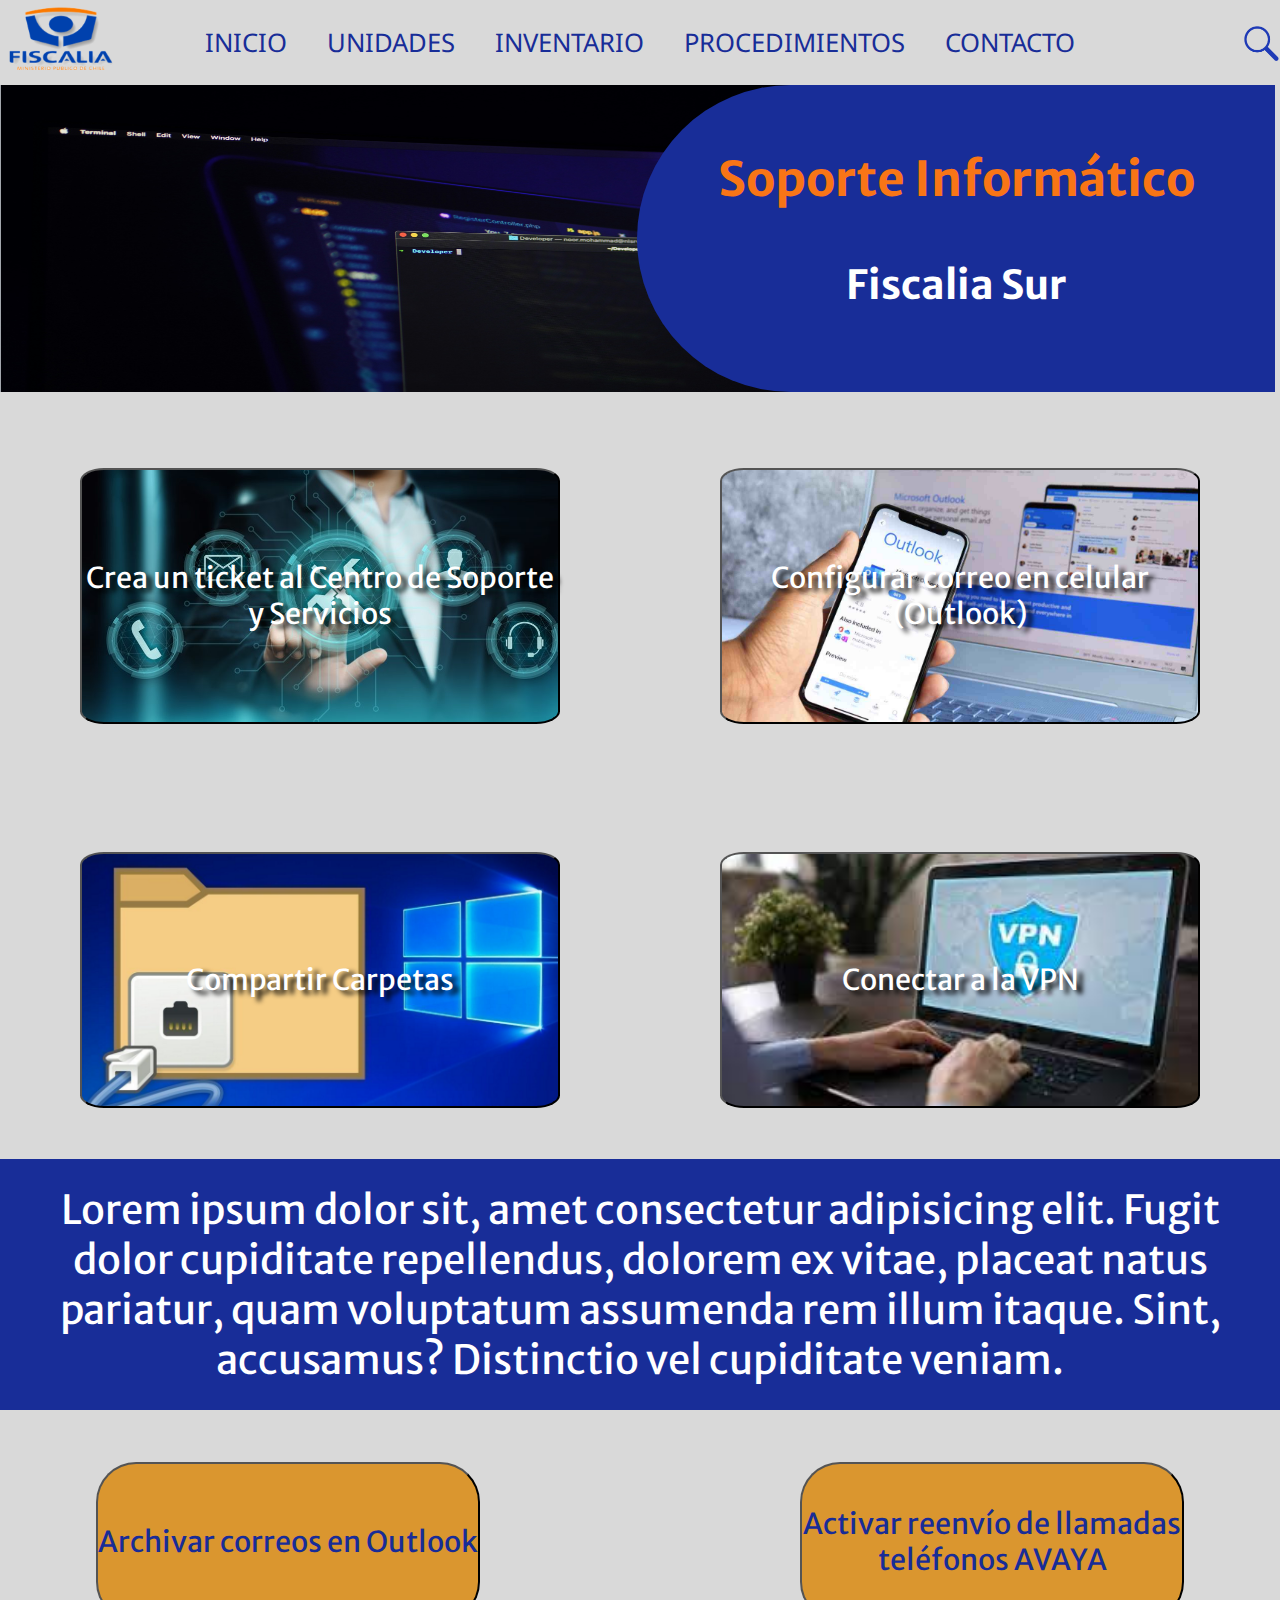
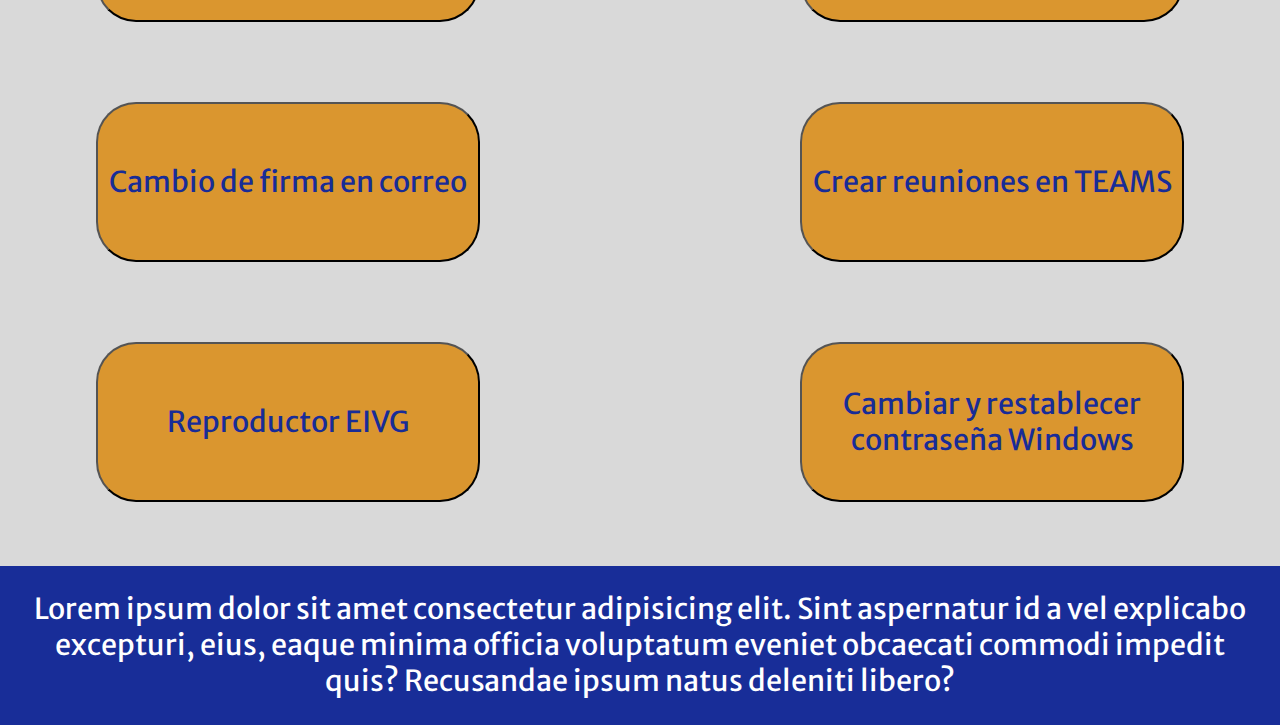
<file: index.html>
<!DOCTYPE html>
<html lang="en">
<head>
    <meta charset="UTF-8">
    <meta http-equiv="X-UA-Compatible" content="IE=edge">
    <meta name="viewport" content="width=device-width, initial-scale=1.0">
    <title>Fiscalia Regional Metropolitana Sur</title>
    <link rel="stylesheet" href="./css/style.css">
</head>
    <body>
        <header>
            <div class="logo">
                <a href=""><img src="./assets/img/logo.png" alt=""></a>
            </div>
            <nav>
                <ul>
                    <li><a href="index.html">inicio</a></li>
                    <li><a href="./pages/unidades.html">unidades</a></li>
                    <li><a href="./pages/inventario.html">inventario</a></li>
                    <li><a href="./pages/procedimientos.html">procedimientos</a></li>
                    <li><a href="./pages/contactos.html">contacto</a></li>
                </ul>
            </nav>
            <div class="lupa">
                <a href=""><img src="./assets/img/lupa.png" alt=""></a>
            </div>
        </header>
        <main>
            <section class="principal">
                <div class="foto_principal">
                    <a href=""><img src="./assets/img/foto_principal.png" alt=""></a>
                </div>
                <div class="titulo">
                    <h1>Soporte Informático</h1>
                    <h2>Fiscalia Sur</h2>
                </div>
            </section>
            <section class="servicios1">
                    <button class="ticket">Crea un ticket al Centro de Soporte y Servicios</button>
                    <button class="movil">Configurar correo en celular (Outlook)</button>
                    <button class="carpetas">Compartir Carpetas</button>
                    <button class="vpn">Conectar a la VPN</button>
            </section>
            <section class="seccion">
                <p>Lorem ipsum dolor sit, amet consectetur adipisicing elit. Fugit dolor cupiditate repellendus, dolorem ex vitae, placeat natus pariatur, quam voluptatum assumenda rem illum itaque. Sint, accusamus? Distinctio vel cupiditate veniam.</p>
            </section>
            <section class="servicios2">
                    <button class="archivar">Archivar correos en Outlook</button>
                    <button class="reenvio">Activar reenvío de llamadas teléfonos AVAYA</button>
                    <button class="firma">Cambio de firma en correo</button>
                    <button class="teams">Crear reuniones en TEAMS</button>
                    <button class="eivg">Reproductor EIVG</button>
                    <button class="clave">Cambiar y restablecer contraseña Windows</button>
            </section>
        </main>
        <footer>
            <p>Lorem ipsum dolor sit amet consectetur adipisicing elit. Sint aspernatur id a vel explicabo excepturi, eius, eaque minima officia voluptatum eveniet obcaecati commodi impedit quis? Recusandae ipsum natus deleniti libero?</p>
        </footer>
    </body>
</html>
</file>
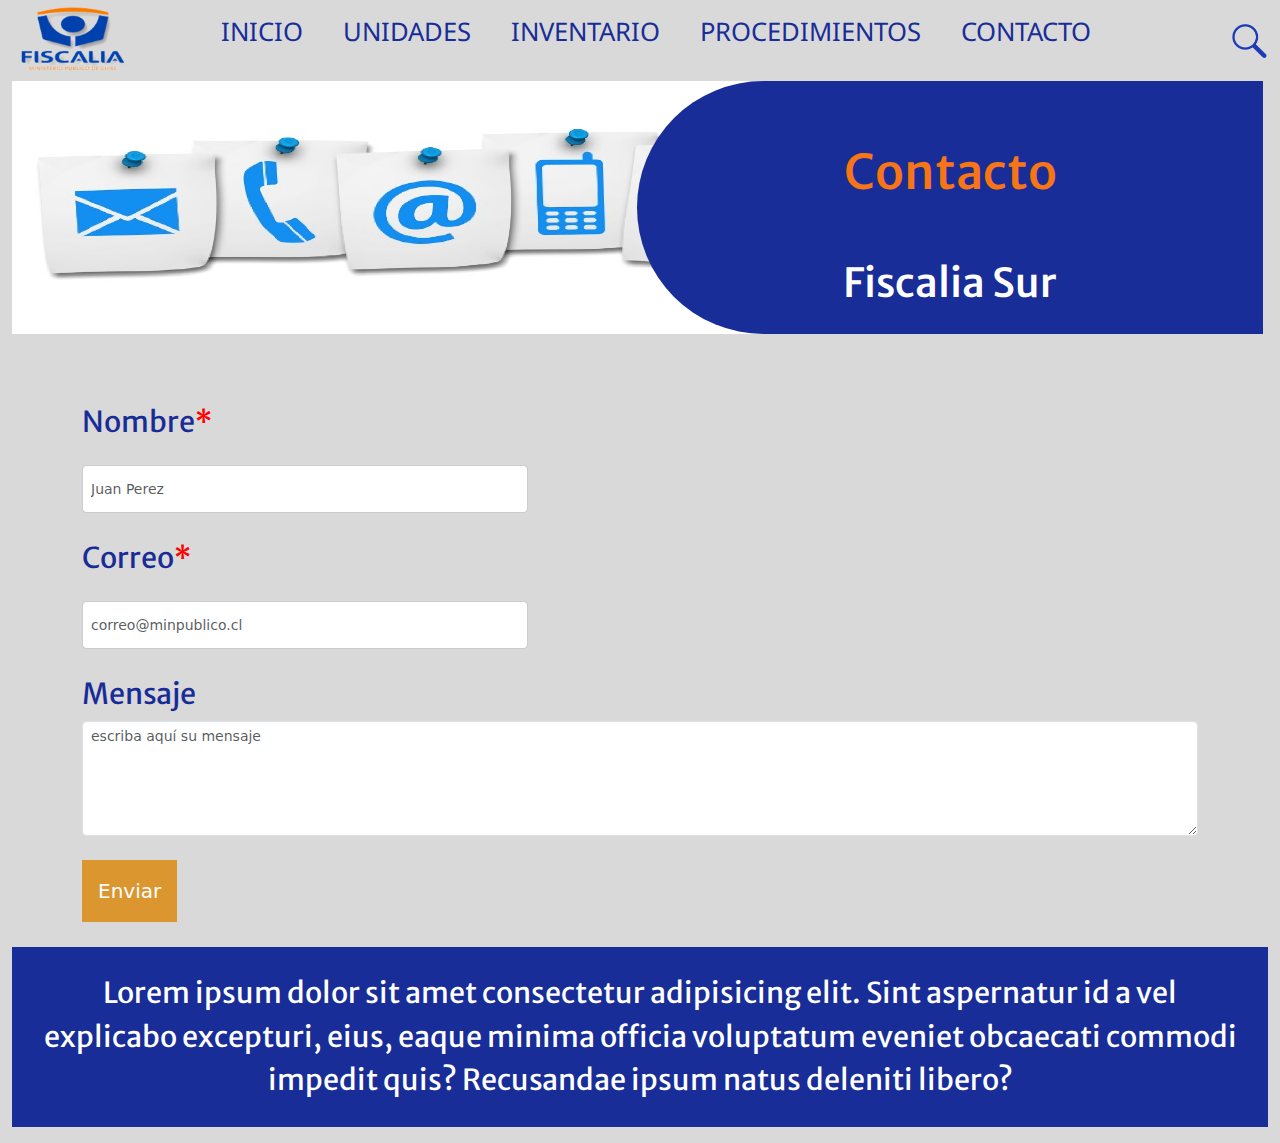
<file: pages/contactos.html>
<!DOCTYPE html>
<html lang="en">
<head>
    <meta charset="UTF-8">
    <meta http-equiv="X-UA-Compatible" content="IE=edge">
    <meta name="viewport" content="width=device-width, initial-scale=1.0">
    <title>Contacto</title>
    <link rel="stylesheet" href="../css/style.css">
    <link href="https://cdn.jsdelivr.net/npm/bootstrap@5.3.3/dist/css/bootstrap.min.css" rel="stylesheet" integrity="sha384-QWTKZyjpPEjISv5WaRU9OFeRpok6YctnYmDr5pNlyT2bRjXh0JMhjY6hW+ALEwIH" crossorigin="anonymous">
</head>
    <body class="container-fluid bg-transparent">
        <header>
            <div class="logo">
                <a href=""><img src="../assets/img/logo.png" alt=""></a>
            </div>
            <nav>
                <ul>
                    <li><a href="../index.html">inicio</a></li>
                    <li><a href="unidades.html">unidades</a></li>
                    <li><a href="inventario.html">inventario</a></li>
                    <li><a href="procedimientos.html">procedimientos</a></li>
                    <li><a href="contactos.html">contacto</a></li>
                </ul>
            </nav>
            <div class="lupa">
                <a href=""><img src="../assets/img/lupa.png" alt=""></a>
            </div>
        </header>
        <main>
            <section class="principal">
                <div class="foto_principal">
                    <a href=""><img src="../assets/img/contactos_principal.png" alt=""></a>
                </div>
                <div class="titulo">
                    <h1>Contacto</h1>
                    <h2>Fiscalia Sur</h2>
                </div>
            </section>
            <section class="container ">
                <label for="formControlInput autoSizingInput" class="form-label">Nombre <p>*</p></label>
                <input type="text" class="form-control form-control-sm" id="formControlInput" placeholder="Juan Perez"><br>
                <label for="formControlInput" class="form-label">Correo <p>*</p></label>
                <input type="email" class="form-control form-control-sm" id="formControlInput" placeholder="correo@minpublico.cl"><br>
                <label for="formControlInput" class="form-label">Mensaje</label>
                <textarea type="text" class="form-control form-control-sm" id="formControlInput"  rows="5" placeholder="escriba aquí su mensaje"></textarea><br>
                <button type="submit" >Enviar</button>
            </section>
        <footer>
            <p>Lorem ipsum dolor sit amet consectetur adipisicing elit. Sint aspernatur id a vel explicabo excepturi, eius, eaque minima officia voluptatum eveniet obcaecati commodi impedit quis? Recusandae ipsum natus deleniti libero?</p>
        </footer>
        <script src="https://cdn.jsdelivr.net/npm/@popperjs/core@2.11.8/dist/umd/popper.min.js" integrity="sha384-I7E8VVD/ismYTF4hNIPjVp/Zjvgyol6VFvRkX/vR+Vc4jQkC+hVqc2pM8ODewa9r" crossorigin="anonymous"></script>
        <script src="https://cdn.jsdelivr.net/npm/bootstrap@5.3.3/dist/js/bootstrap.min.js" integrity="sha384-0pUGZvbkm6XF6gxjEnlmuGrJXVbNuzT9qBBavbLwCsOGabYfZo0T0to5eqruptLy" crossorigin="anonymous"></script>
    </body>
</html>
</file>
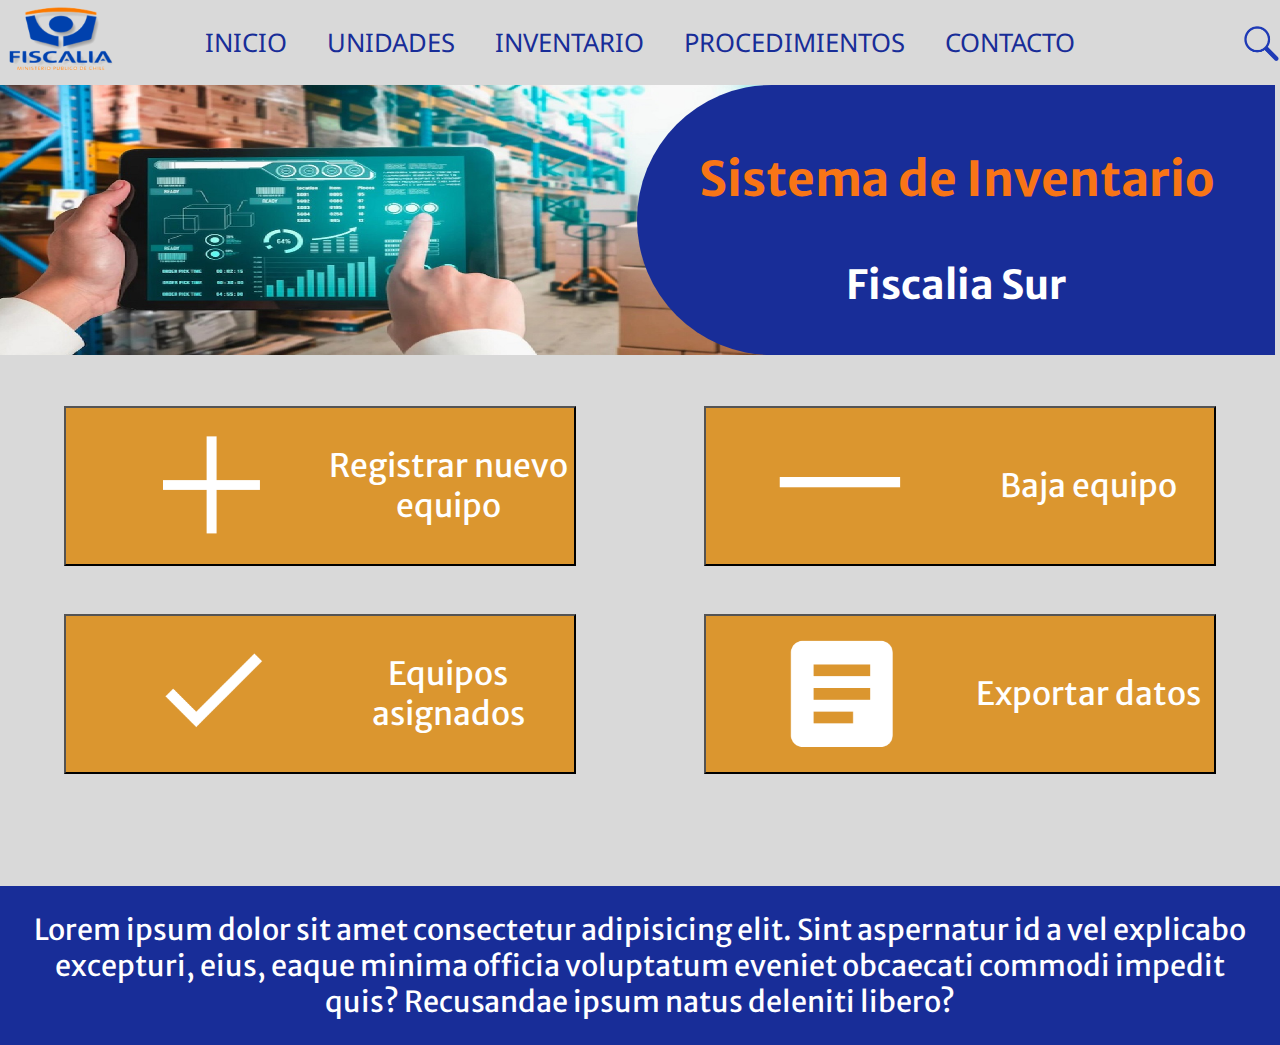
<file: pages/inventario.html>
<!DOCTYPE html>
<html lang="en">
<head>
    <meta charset="UTF-8">
    <meta http-equiv="X-UA-Compatible" content="IE=edge">
    <meta name="viewport" content="width=device-width, initial-scale=1.0">
    <title>Inventario</title>
    <link rel="stylesheet" href="../css/style.css">
</head>
    <body>
        <header>
            <div class="logo">
                <a href=""><img src="../assets/img/logo.png" alt=""></a>
            </div>
            <nav>
                <ul>
                    <li><a href="../index.html">inicio</a></li>
                    <li><a href="unidades.html">unidades</a></li>
                    <li><a href="inventario.html">inventario</a></li>
                    <li><a href="procedimientos.html">procedimientos</a></li>
                    <li><a href="contactos.html">contacto</a></li>
                </ul>
            </nav>
            <div class="lupa">
                <a href=""><img src="../assets/img/lupa.png" alt=""></a>
            </div>
        </header>
        <main>
            <section class="principal">
                <div class="foto_principal">
                    <a href=""><img src="../assets/img/inventario_principal.png" alt=""></a>
                </div>
                <div class="titulo">
                    <h1>Sistema de Inventario</h1>
                    <h2>Fiscalia Sur</h2>
                </div>
            </section>
            <section class="ingreso">
                    <button class="nuevo"> Registrar nuevo equipo</button>
                    <button class="baja"> Baja equipo</button>
                    <button class="asignados"> Equipos asignados</button>
                    <button class="exportar">Exportar datos</button>
            </section>
        </main>
        <footer>
            <p>Lorem ipsum dolor sit amet consectetur adipisicing elit. Sint aspernatur id a vel explicabo excepturi, eius, eaque minima officia voluptatum eveniet obcaecati commodi impedit quis? Recusandae ipsum natus deleniti libero?</p>
        </footer>
    </body>
</html>
</file>
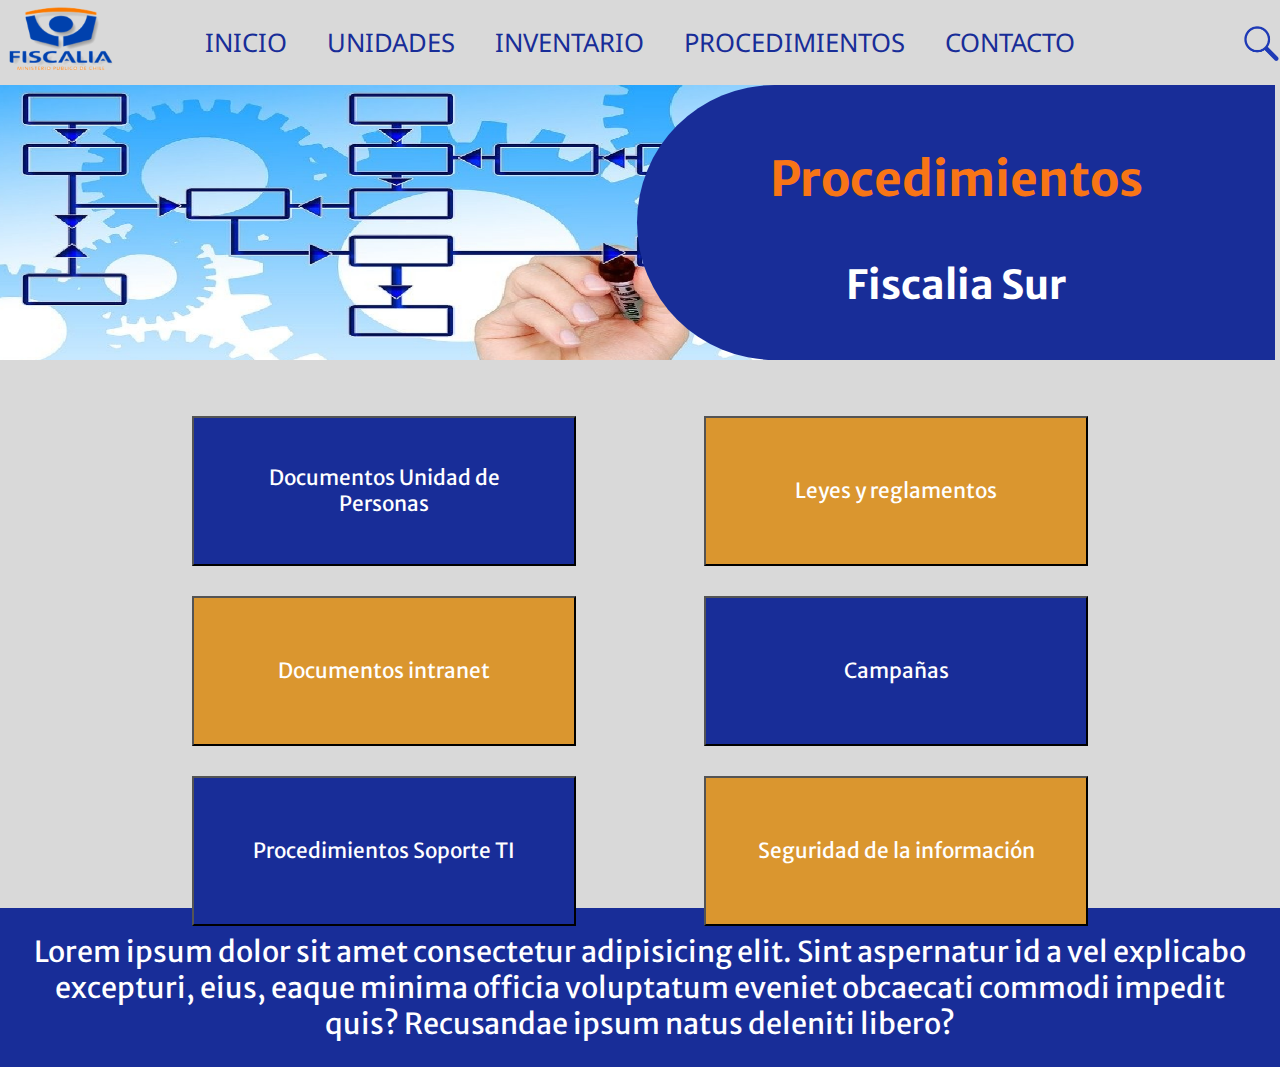
<file: pages/procedimientos.html>
<!DOCTYPE html>
<html lang="en">
<head>
    <meta charset="UTF-8">
    <meta http-equiv="X-UA-Compatible" content="IE=edge">
    <meta name="viewport" content="width=device-width, initial-scale=1.0">
    <title>Procedimientos</title>
    <link rel="stylesheet" href="../css/style.css">
</head>
    <body>
        <header>
            <div class="logo">
                <a href=""><img src="../assets/img/logo.png" alt=""></a>
            </div>
            <nav>
                <ul>
                    <li><a href="../index.html">inicio</a></li>
                    <li><a href="unidades.html">unidades</a></li>
                    <li><a href="inventario.html">inventario</a></li>
                    <li><a href="procedimientos.html">procedimientos</a></li>
                    <li><a href="contactos.html">contacto</a></li>
                </ul>
            </nav>
            <div class="lupa">
                <a href=""><img src="../assets/img/lupa.png" alt=""></a>
            </div>
        </header>
        <main>
            <section class="principal">
                <div class="foto_principal">
                    <a href=""><img src="../assets/img/procedimientos_principal.png" alt=""></a>
                </div>
                <div class="titulo">
                    <h1>Procedimientos</h1>
                    <h2>Fiscalia Sur</h2>
                </div>
            </section>
            <section class="documentos">
                <button class="personas">Documentos Unidad de Personas</button>
                <button class="intranet">Documentos intranet</button>
                <button class="soporte">Procedimientos Soporte TI</button>
                <button class="leyes">Leyes y reglamentos</button>
                <button class="campañas">Campañas</button>
                <button class="seguridad">Seguridad de la información</button>
            </section>
        </main>
        <footer>
            <p>Lorem ipsum dolor sit amet consectetur adipisicing elit. Sint aspernatur id a vel explicabo excepturi, eius, eaque minima officia voluptatum eveniet obcaecati commodi impedit quis? Recusandae ipsum natus deleniti libero?</p>
        </footer>
    </body>
</html>
</file>
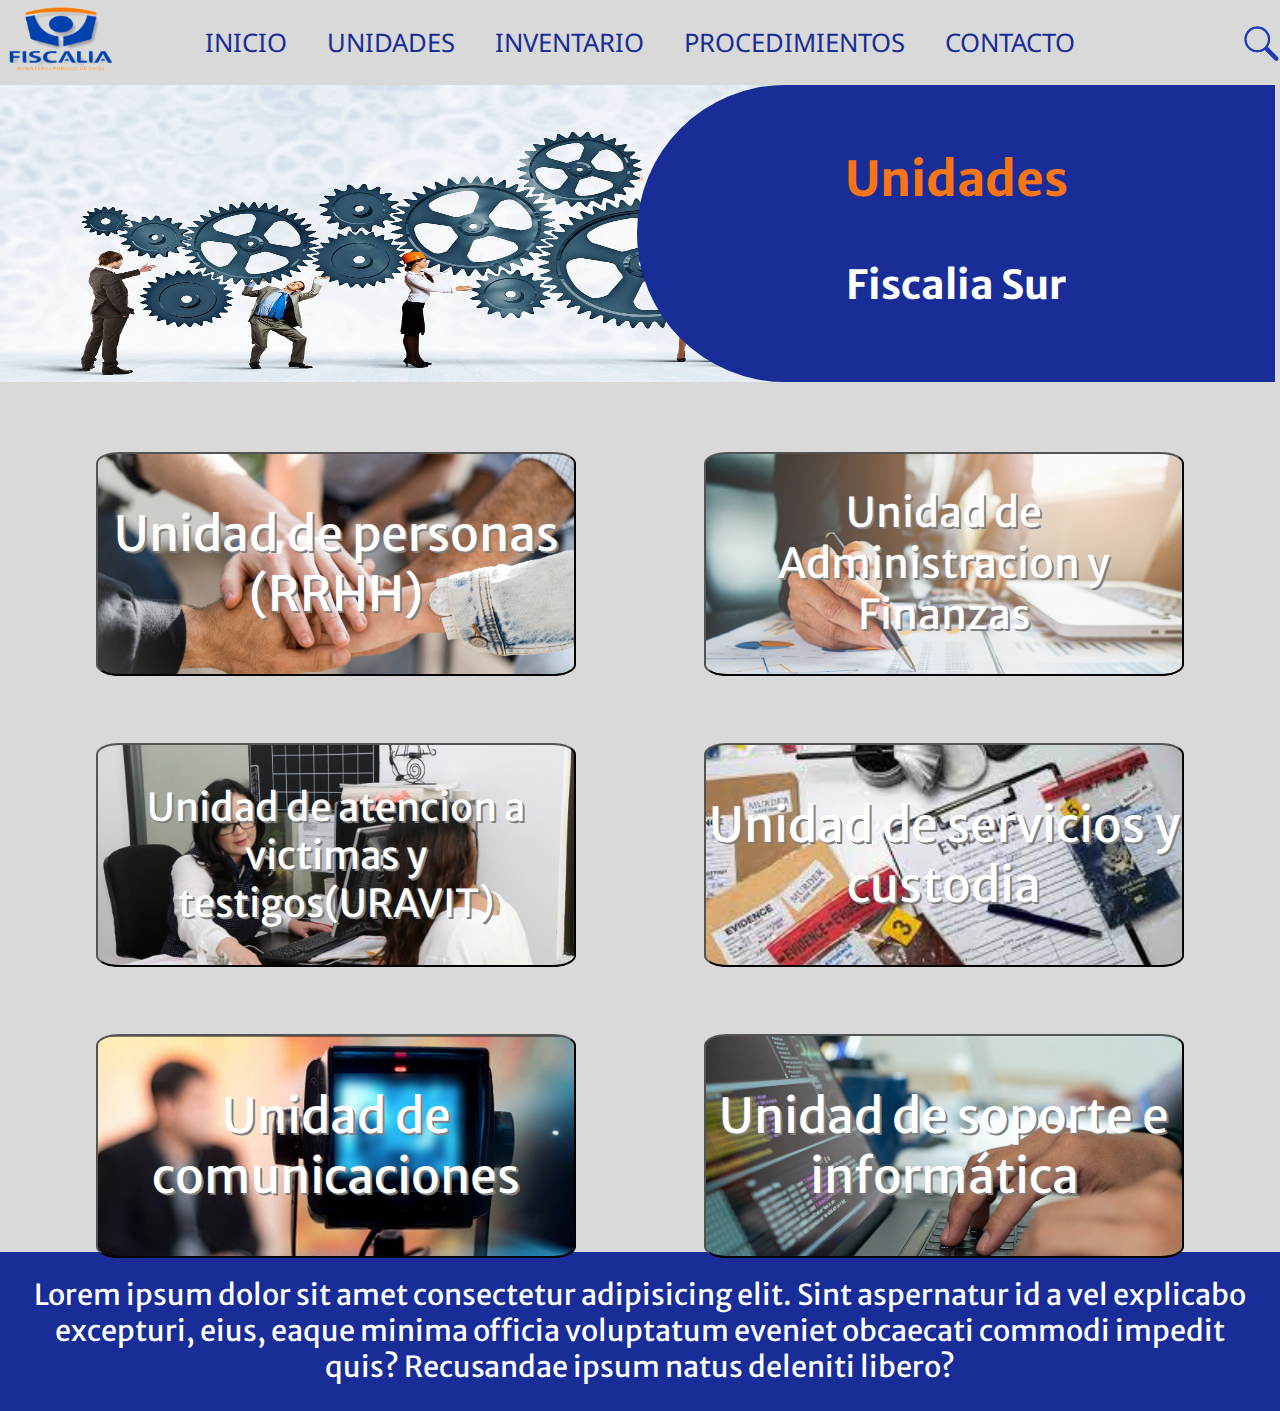
<file: pages/unidades.html>
<!DOCTYPE html>
<html lang="en">
<head>
    <meta charset="UTF-8">
    <meta http-equiv="X-UA-Compatible" content="IE=edge">
    <meta name="viewport" content="width=device-width, initial-scale=1.0">
    <title>Unidades</title>
    <link rel="stylesheet" href="../css/style.css">
</head>
    <body>
        <header>
            <div class="logo">
                <a href=""><img src="../assets/img/logo.png" alt=""></a>
            </div>
            <nav>
                <ul>
                    <li><a href="../index.html">inicio</a></li>
                    <li><a href="unidades.html">unidades</a></li>
                    <li><a href="inventario.html">inventario</a></li>
                    <li><a href="procedimientos.html">procedimientos</a></li>
                    <li><a href="contactos.html">contacto</a></li>
                </ul>
            </nav>
            <div class="lupa">
                <a href=""><img src="../assets/img/lupa.png" alt=""></a>
            </div>
        </header>
        <main>
            <section class="principal">
                <div class="foto_principal">
                    <a href=""><img src="../assets/img/unidades_principal.png" alt=""></a>
                </div>
                <div class="titulo">
                    <h1>Unidades</h1>
                    <h2>Fiscalia Sur</h2>
                </div>
            </section>
            <section class="unidades1">
                    <button class="rrhh">Unidad de personas (RRHH)</button>
                    <button class="finanzas">Unidad de Administracion y Finanzas</button>
                    <button class="uravit">Unidad de atencion a victimas y testigos(URAVIT)</button>
                    <button class="custodia">Unidad de servicios y custodia</button>
                    <button class="comunicaciones">Unidad de comunicaciones</button>
                    <button class="informatica">Unidad de soporte e informática</button>
            </section>
        </main>
        <footer>
            <p>Lorem ipsum dolor sit amet consectetur adipisicing elit. Sint aspernatur id a vel explicabo excepturi, eius, eaque minima officia voluptatum eveniet obcaecati commodi impedit quis? Recusandae ipsum natus deleniti libero?</p>
        </footer>
    </body>
</html>
</file>
<file: css/style.css>
*{
    margin: 0;
    padding: 0;
    box-sizing: border-box;
}
html{
    background-color:rgba(217, 217, 217, 1)
}

@font-face {
    font-family: fuente1;
    src: url("../assets/fonts/NotoSans.ttf");
}
@font-face {
    font-family: fuente2;
    src: url("../assets/fonts/MerriweatherSans.ttf");
}

/* HEADER */

header{
    width: auto;
    display: flex;
    align-items: center;
    justify-content: space-between;
}
nav ul{
    display: inline-flex;
    list-style-type: none;
    order: 1;
}

nav ul a{
    text-decoration: none;
    font-family: fuente1;
    color:  rgba(24, 45, 152, 1);
    font-size: 1.6rem;
    text-transform: uppercase;
    padding: 1.25rem;
}
.logo{
    width:10%;
    order:0;
}
.logo img{
    width: 8rem;
}
.lupa{
    width:10%;
    order:2;
}
.lupa img{
    width: 30%;
    float: right;
}

@media (max-width:1024px) {
    /* navbar */
    header {
        flex-direction: row;
        align-items: center;
    }
    nav ul {
        order: 2;
        padding: 1;
    }
    nav ul a {
        font-size: 1.2rem;
        padding: 0.75rem;
    }
    .logo {
        width: 20%;
        order: 0;
        text-align: left;
    }
    .logo img {
        width: 50%;
    }
    .lupa {
        width: 20%;
        order: 1;
        text-align: right;
    }
}

@media (max-width:768px) {
    header {
        flex-direction: column;
    }
    nav ul {
        order: 2;
    }
    nav ul a {
        text-align: left;
        font-size: 1.2rem;
        padding: 0.75rem;
    }
    .logo {
        width: 20%;
        order: 0;
        text-align: center;
    }
    .logo img {
        width: 50%;
    }
    .lupa {
        width: 0%;
    }
}
 
@media (max-width:425px) {
    header {
        display: none;
    }
    .logo {
        width:0%
    }
    .lupa {
        width: 0%;
    }
}
/* TITULO */

.principal {
    width: auto;
    margin: auto;
    display: grid;
    position: relative;
    margin-bottom: -10%;
    grid-template-columns:repeat(6, 16.6%);
    grid-template-rows: repeat(2, 30%);
}

.foto_principal {
    grid-column: 1/5;
    grid-row: 1/3;   
}
.foto_principal img{
    width: 100%;
    height: 100%;
}
.titulo {
    background-color: rgba(24, 45, 152, 1);
    border-radius: 250px 0 0 250px;
    grid-column: 4/7;
    grid-row: 1/3;
    justify-content: center;
}
.titulo h1{
    font-family: fuente2;
    font-size: 3rem;
    color: rgba(248, 117, 22, 1);
    text-align: center;
    padding-top: 10%;
}

.titulo h2{
    font-family: fuente2;
    font-size: 2.5rem;
    color: white;
    text-align: center;
    padding-top: 8%;
}

@media (max-width:1024px) {
    .titulo h1{
        font-size: 2rem;
    }
    .titulo h2{
        font-size: 1.8rem;
    }
}

@media (max-width: 425px) {
    .principal {
        display: grid;
        margin-bottom: 20%;
        grid-template-columns: repeat(2, 50%);
        grid-template-rows: repeat(3, 40%);
    }
    .foto_principal img{
        height: 15rem;
        grid-column: 1/3;
        grid-row: 2/3;
    }
    .titulo {
        background-position: center;
        grid-column: 1/3;
        grid-row: 1/2;
        display: flex;
        align-items: center;
        justify-content: space-evenly;
        border-radius: 0;
    }
    .titulo h1{
        font-size: 1rem; 
        order: 0;
        padding-top: 0%;
    }
    .titulo h2{
        font-size: 1rem;
        padding-top: 0%;
    }
}


/* SERVICIOS 1*/

.servicios1{
    width: 100%;
    height: 100%;
    display: grid;
    margin: auto;
    grid-template-columns:repeat(7, 12.5%);
    grid-template-rows: repeat(5, 8rem);
    position: relative;
    justify-content: center;
    padding-bottom: 4%;
}
.servicios1 button:hover{
    filter: grayscale(3);
}
.ticket{
    background-image: url("../assets/img/ticket.png");
    background-size: cover;
    border-radius:5%;
    font-family: fuente2;
    text-shadow: 0.4rem 0.25rem 0.3rem black;
    font-size: 1.8rem;
    color: white;
    grid-column: 1/4;
    grid-row: 1/3;
}
.movil{
    background-image: url("../assets/img/outlook.png");
    background-size: cover;
    border-radius:5%;
    font-family: fuente2;
    text-shadow: 0.4rem 0.25rem 0.3rem black;
    font-size: 1.8rem;
    color: white;
    grid-column: 5/8;
    grid-row: 1/3;
}

.carpetas{
    background-image: url("../assets/img/carpetas.png");
    background-size: cover;
    border-radius:5%;
    font-family: fuente2;
    text-shadow: 0.4rem 0.25rem 0.3rem black;
    font-size: 1.8rem;
    color: white;
    grid-column: 1/4;
    grid-row: 4/6;
}

.vpn{
    background-image: url("../assets/img/vpn1.jpg");
    background-size: cover;
    border-radius:5%;
    font-family: fuente2;
    text-shadow: 0.4rem 0.25rem 0.3rem black;
    font-size: 1.8rem;
    color: white;
    grid-column: 5/8;
    grid-row: 4/6;
}

@media (max-width:1024px) {
    .servicios1{
        grid-template-columns:repeat(7, 10%);
        grid-template-rows: repeat(5, 4rem);
    }
    .servicios1 button{
        font-size: 1rem;
    }
}
@media (max-width:425px) {
    .servicios1{
        padding-bottom: 4%;
        margin-top: -12%;
    }
}

/* SECCION MEDIA */

.seccion{
    width: 100%;
    height: 30%;
    background-color: rgba(24, 45, 152, 1);
    padding: 2%;
    color: white;
    font-family: fuente2;
    font-size: 2.5rem;
    text-align: center;
}

@media (max-width:1024px) {
    .seccion{
        font-size: 1.5rem;
    }
}

@media (max-width:768px){
    .seccion{
        font-size: 1.2rem;
    }
}
@media (max-width:425px) {
    .seccion{
        font-size: 0.9rem;
    }
}

/* SERVICIOS 2 */

.servicios2{
    width: 100%;
    display: grid;
    margin-bottom: 5%;
    grid-template-columns:repeat(2, 24rem);
    grid-template-rows: repeat(3, 10rem);
    justify-content: center;
    gap: 5rem 20rem;
    padding-top: 4%;
}
.servicios2 button{
    background-color:#da962f;
    color:#182c97;
    font-family: fuente2;
    text-align:center;
    font-size: 1.8rem;
    border-radius:2.5rem;
}
.servicios2 button:active{
    background-color: #182c97;
    color: white;
}
.archivar{
    grid-column: 1/2;
    grid-row: 1/2;
}
.reenvio{
    grid-column: 2/3;
    grid-row: 1/2;
}
.firma{
    grid-column: 1/2;
    grid-row: 2/3;
}
.teams{
    grid-column: 2/3;
    grid-row: 2/3;
}
.eivg{
    grid-column: 1/2;
    grid-row: 3/4;
}
.clave{
    grid-column: 2/3;
    grid-row: 3/4;
}

@media (max-width:1024px) {
    .servicios2{
        grid-template-columns:repeat(2, 15rem);
        grid-template-rows: repeat(3, 8rem);
        justify-content: center;
        gap: 3rem 15rem;
        padding: 2%;
    }
    .servicios2 button{
        font-size: 1.2rem;
        border-radius:2.5rem;
    }
}

@media (max-width:768px) {
    .servicios2{
        grid-template-columns:repeat(2, 11rem);
        grid-template-rows: repeat(3, 5rem);
        justify-content: center;
        gap: 2rem 11rem;
        padding: 2%;
    }
    .servicios2 button{
        font-size: 1rem;
        border-radius:2rem;
    }
}

@media (max-width:425px) {
    .servicios2{
        margin-bottom: 22%;
        grid-template-columns:repeat(2, 32%);
        grid-template-rows: repeat(3, 38%);
        gap: 1rem 1rem;
        padding-top: 2%;
    }
    .servicios2 button{
        font-size: 90%;
        border-radius:1rem;
    }
}


/* PIE DE PAGINA */

footer p{
    background-color: rgba(24, 45, 152, 1);
    color: white;
    font-family: fuente2;
    font-size: 1.8rem;
    text-align: center;
    padding: 2%;
}

@media (max-width:1024px) {
    footer p{
        font-size: 1.2rem;
        padding: 2%;
    }
}
@media (max-width:768px) {
    footer p{
        font-size: 1rem;
        padding: 2%;
    }
}
@media (max-width:425px) {
    footer p{
        font-size: 0.7rem;
    }
}


/***** UNIDADES ******/

.unidades1{
    width: 100%;
    display: grid;
    gap: 10%;
    margin-bottom: 10%;
    grid-template-columns:repeat(2, 30rem);
    grid-template-rows: repeat(3, 14rem);
    position: relative;
    justify-content: center;
}
.unidades1 button:hover{
    filter: grayscale(5);
    color: black;
}

.rrhh{
    background-image: url("../assets/img/rrhh.png");
    background-size: cover;
    border-radius:5%;
    font-family: fuente2;
    font-size: 3rem;
    color: white;
    text-shadow: gray 0.125rem 0.1rem;
    grid-column: 1/2;
    grid-row: 1/2;
}
.finanzas{
    background-image: url("../assets/img/finanzas.png");
    background-size: cover;
    border-radius:5%;
    font-family: fuente2;
    font-size: 2.57rem;
    color: white;
    text-shadow: gray 0.125rem 0.1rem;
    grid-column: 2/3;
    grid-row: 1/2;
}
.uravit{
    background-image: url("../assets/img/uravit.png");
    background-size: cover;
    border-radius:5%;
    font-family: fuente2;
    font-size: 2.4rem;
    color: white;
    text-shadow: gray 0.125rem 0.1rem;
    grid-column: 1/2;
    grid-row: 2/3;
}
.custodia{
    background-image: url("../assets/img/custodia.png");
    background-size: cover;
    border-radius:5%;
    font-family: fuente2;
    font-size: 3rem;
    color: white;
    text-shadow: gray 0.125rem 0.1rem;
    grid-column: 2/3;
    grid-row: 2/3;
}
.comunicaciones{
    background-image: url("../assets/img/comunicaciones.png");
    background-size: cover;
    border-radius:5%;
    font-family: fuente2;
    font-size: 3rem;
    color: white;
    text-shadow: gray 0.125rem 0.1rem;
    grid-column: 1/2;
    grid-row: 3/4;
}
.informatica{
    background-image: url("../assets/img/informatica.png");
    background-size: cover;
    border-radius:5%;
    font-family: fuente2;
    font-size: 3rem;
    color: white;
    text-shadow: gray 0.125rem 0.1rem;
    grid-column: 2/3;
    grid-row: 3/4;
}

@media (max-width:1024px) {
    .unidades1{
        grid-template-columns:repeat(2, 15rem);
        grid-template-rows: repeat(3, 7rem);
        gap: 5%;
        position: relative;
        justify-content: center;
    }
    .unidades1 button{
        font-size: 1rem;
    }  

@media (max-width:425px) {
    .unidades1{
        margin-top: -12%;
        grid-template-columns:repeat(2, 10rem);
        grid-template-rows: repeat(3, 5rem);
        gap: 5%;
        position: relative;
        justify-content: center;
    }
    .unidades1 button{
        font-size: 0.8rem;
    }  
    }
}

/***** INVENTARIO ******/

.ingreso{
    width: 100%;
    display: grid;
    gap: 10%;
    grid-template-columns:repeat(2, 32rem);
    grid-template-rows: repeat(3, 10rem);
    position: relative;
    justify-content: center;
}
.ingreso button:hover{
    color: rgba(24, 45, 152, 1);
}
.nuevo{
    background-image: url("../assets/img/nuevo.PNG");
    background-position: center;
    background-size: cover;
    font-family: fuente2;
    font-size: 2rem;
    color: white;
    padding-left: 50%;
    grid-column: 1/2;
    grid-row: 1/2;
}
.baja{
    background-image: url("../assets/img/baja.PNG");
    background-position: center;
    background-size: cover;
    font-family: fuente2;
    font-size: 2rem;
    color: white;
    padding-left: 50%;
    grid-column: 2/3;
    grid-row: 1/2;
}
.asignados{
    background-image: url("../assets/img/asignados.PNG");
    background-position: center;
    background-size: cover;
    font-family: fuente2;
    font-size: 2rem;
    color: white;
    padding-left: 50%;
    grid-column: 1/2;
    grid-row: 2/3;
}
.exportar{
    background-image: url("../assets/img/exportar.PNG");
    background-position: center;
    background-size: cover;
    font-family: fuente2;
    font-size: 2rem;
    color: white;
    padding-left: 50%;
    grid-column: 2/3;
    grid-row: 2/3;
}


@media (max-width:1024px) {
    .ingreso{
        gap: 10%;
        grid-template-columns:repeat(2, 20rem);
        grid-template-rows: repeat(3, 8rem);
    } 
    .ingreso button{
        font-size: 1.5rem;
    }
@media (max-width:768px) {
        .ingreso{
            gap: 5%;
            grid-template-columns:repeat(2, 18rem);
            grid-template-rows: repeat(3, 6rem);
        } 
        .ingreso button{
            font-size: 1rem;
        }
@media (max-width:425px) {
    .ingreso{
        margin-top: -10%;
        gap: 5%;
        grid-template-columns:repeat(2, 12rem);
        grid-template-rows: repeat(3, 4rem);
    } 
    .ingreso button{
        font-size: 1rem;
    }
    }
}
}

/***** PROCEDIMIENTOS ******/

.documentos{
    width: 100%;
    display: grid;
    margin-bottom: 15%;
    gap: 10%;
    grid-template-columns:repeat(2, 30%);
    grid-template-rows: repeat(3, 50%);
    position: relative;
    justify-content: center;
}
.documentos button{
    color:white;
    font-family: fuente2;
    text-align:center;
    font-size:1.3rem;
    padding: 8%;
}
.documentos button:hover{
    background-color: grey;
    color: black;
}
.personas{
    background-color: rgba(24, 45, 152, 1);
    grid-column: 1/2;
    grid-row: 1/2;
}
.intranet{
    background-color:#da962f;
    grid-column: 1/2;
    grid-row: 2/3;
}
.soporte{
    background-color: rgba(24, 45, 152, 1);
    grid-column: 1/2;
    grid-row: 3/4;
}
.leyes{
    background-color:#da962f;
    grid-column: 2/3;
    grid-row: 1/2;
}
.campañas{
    background-color: rgba(24, 45, 152, 1);
    grid-column: 2/3;
    grid-row: 2/3;
}
.seguridad{
    background-color:#da962f;
    grid-column: 2/3;
    grid-row: 3/4;
}

@media (max-width:1024px) {
    .documentos{
        grid-template-columns:repeat(2, 15rem);
        grid-template-rows: repeat(3, 8rem);
    }

@media (max-width:768px) {
    .documentos{
        grid-template-columns:repeat(2, 12rem);
        grid-template-rows: repeat(3, 6rem);
    }
    .documentos button{
        font-size:1rem;
    }
}
@media (max-width:425px) {
    .documentos{
        margin-top: -12%;
        grid-template-columns:repeat(2, 8rem);
        grid-template-rows: repeat(3, 4rem);
    }
    .documentos button{
        font-size: 0.8rem;
    }
}
}

/* CONTACTO */

.container {
    width:100%;
    margin: 2%;
    padding-left: 30%;
    position: relative;
}
.container label {
    font-family: fuente2;
    font-size: 1.8rem;
    color: #182c97;
    display: flex;
    margin-bottom: 0.3rem;
}
.form-label p{
    color: red;
}
.container input {
    width: 40%;
    height: 3rem;
    border: 0.08rem solid #ccc;
}
.container .mensaje {
    width: 40%;
    height: 10rem;
    border: 0.08rem solid #ccc;
}
.container button {
    text-align: center;
    background: rgba(219, 150, 47, 1);
    color: #fff;
    padding: 1rem;
    border: none;
    font-size: 1.25rem;
    cursor: pointer;
}
.container button:active{
    background-color: #182c97;
    color: white;
}
</file>
